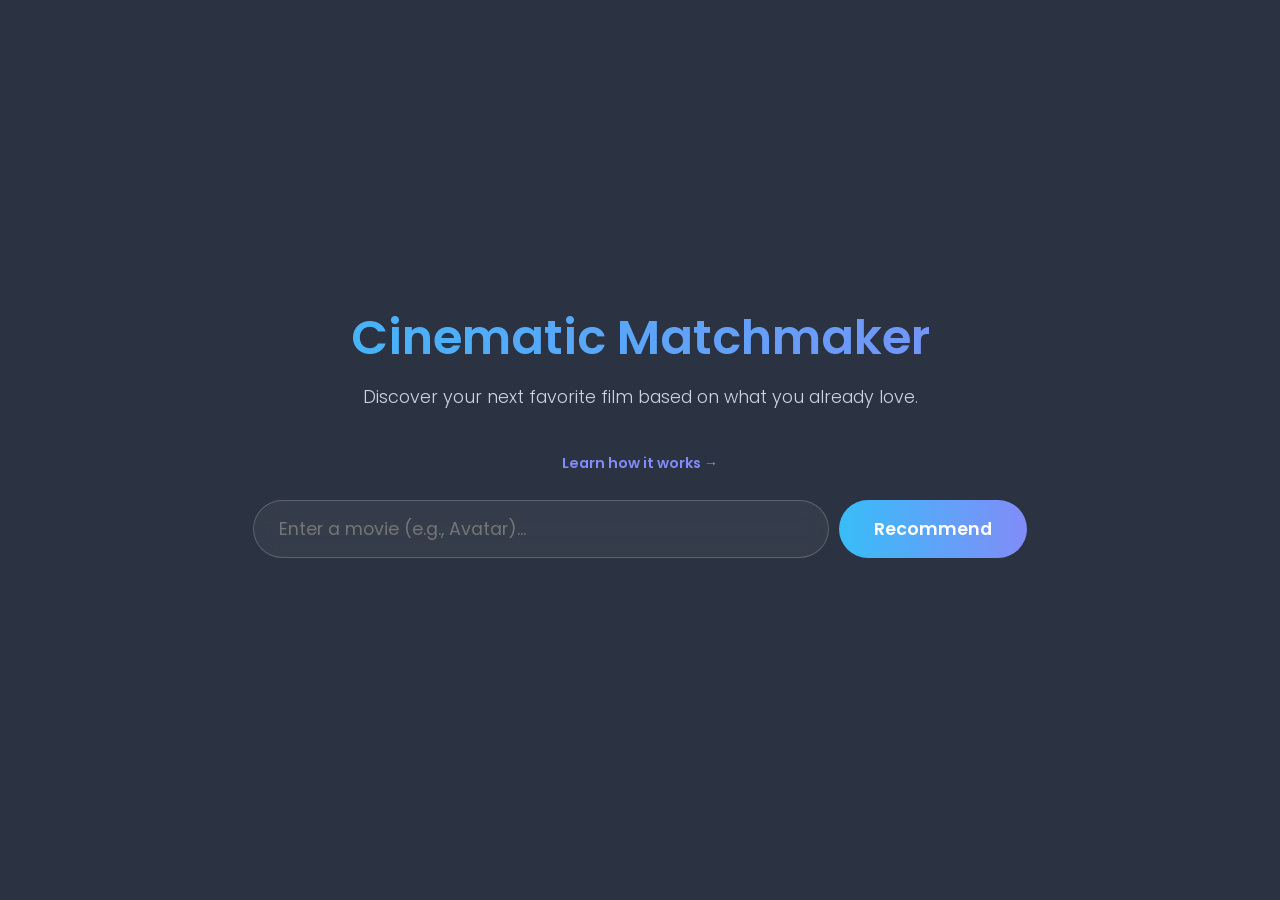
<file: index.html>
<!DOCTYPE html>
<html lang="en">
<head>
    <meta charset="UTF-8">
    <meta name="viewport" content="width=device-width, initial-scale=1.0">
    <title>Cinematic Matchmaker</title>
    <link href="https://fonts.googleapis.com/css2?family=Poppins:wght@300;400;600&display=swap" rel="stylesheet">
    <link rel="stylesheet" href="style.css">
</head>
<body>
    <div class="overlay"></div>
    <div class="container">
        <header>
            <h1>Cinematic Matchmaker</h1>
            <p>Discover your next favorite film based on what you already love.</p>
            <a href="how-it-works.html" style="color: #818cf8; text-decoration: none; font-size: 0.9rem; font-weight: 600;">Learn how it works &rarr;</a>
            <br><br>
        </header>
        <div class="search-wrapper">
            <input type="text" id="movie-input" placeholder="Enter a movie (e.g., Avatar)..." autocomplete="off">
            <button id="search-btn">Recommend</button>
        </div>

        <div id="status-message" class="hidden"></div>
        
        <div id="results-container" class="results-grid">
            
        </div>
    </div>

    <script src="script.js"></script>
</body>
</html>
</file>
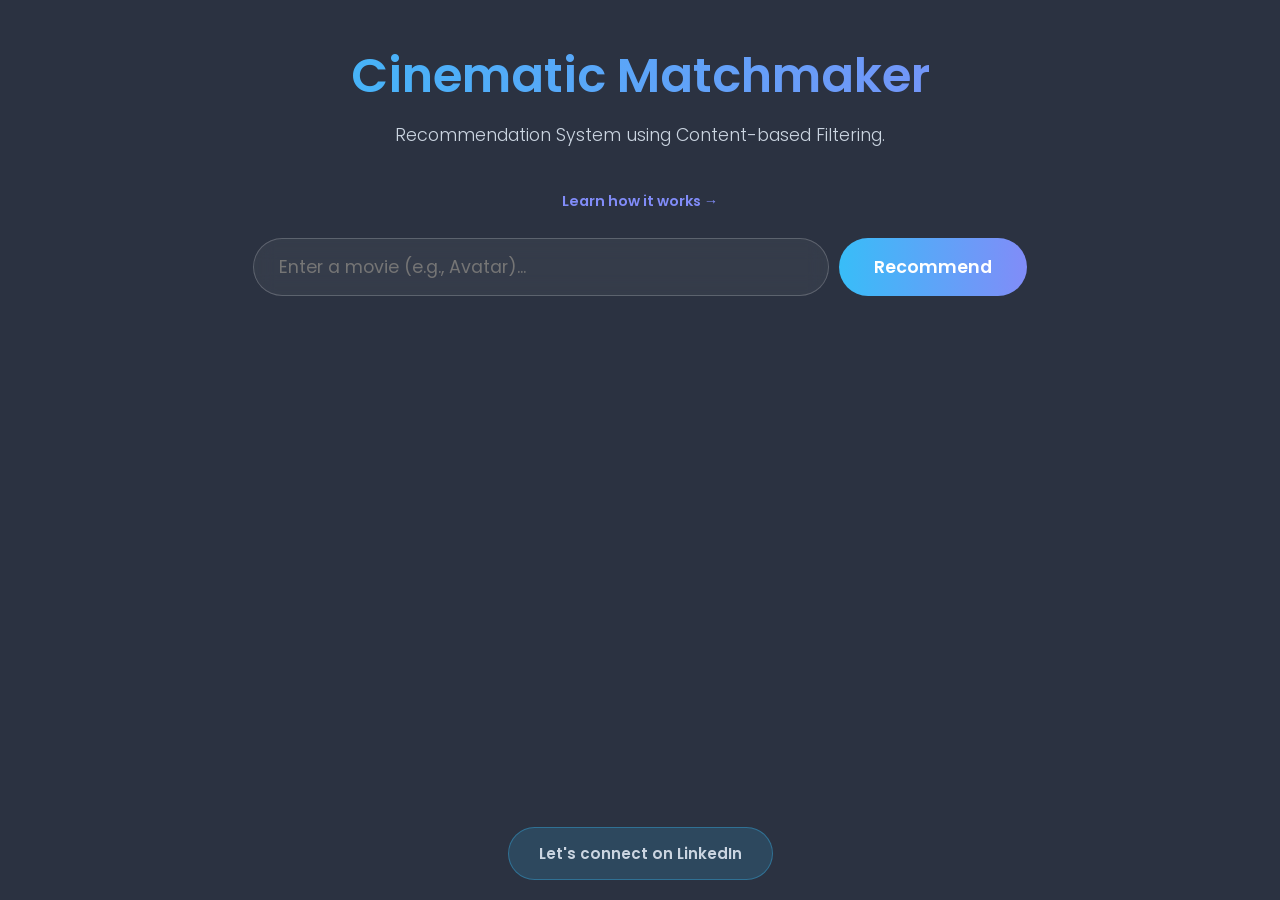
<file: frontend/index.html>
<!DOCTYPE html>
<html lang="en">
<head>
    <meta charset="UTF-8">
    <meta name="viewport" content="width=device-width, initial-scale=1.0">
    <title>Cinematic Matchmaker</title>
    <link href="https://fonts.googleapis.com/css2?family=Poppins:wght@300;400;600&display=swap" rel="stylesheet">
    <link rel="stylesheet" href="style.css">
</head>
<body>
    <div class="overlay"></div>
    <div class="container">
        <header>
            <h1>Cinematic Matchmaker</h1>
            <p>Recommendation System using Content-based Filtering.</p>
            <a href="how-it-works.html" style="color: #818cf8; text-decoration: none; font-size: 0.9rem; font-weight: 600;">Learn how it works &rarr;</a>
            <br><br>
        </header>
        <div class="search-wrapper">
            <input type="text" id="movie-input" placeholder="Enter a movie (e.g., Avatar)..." autocomplete="off">
            <button id="search-btn">Recommend</button>
        </div>

        <div id="status-message" class="hidden"></div>
        
        <div id="results-container" class="results-grid">
            
        </div>
    </div>

    <footer class="page-footer">
        <a class="linkedin-button" href="https://www.linkedin.com/in/muhammad-saud-281778317" target="_blank" rel="noopener noreferrer">Let's connect on LinkedIn</a>
    </footer>

    <script src="script.js"></script>
</body>
</html>
</file>
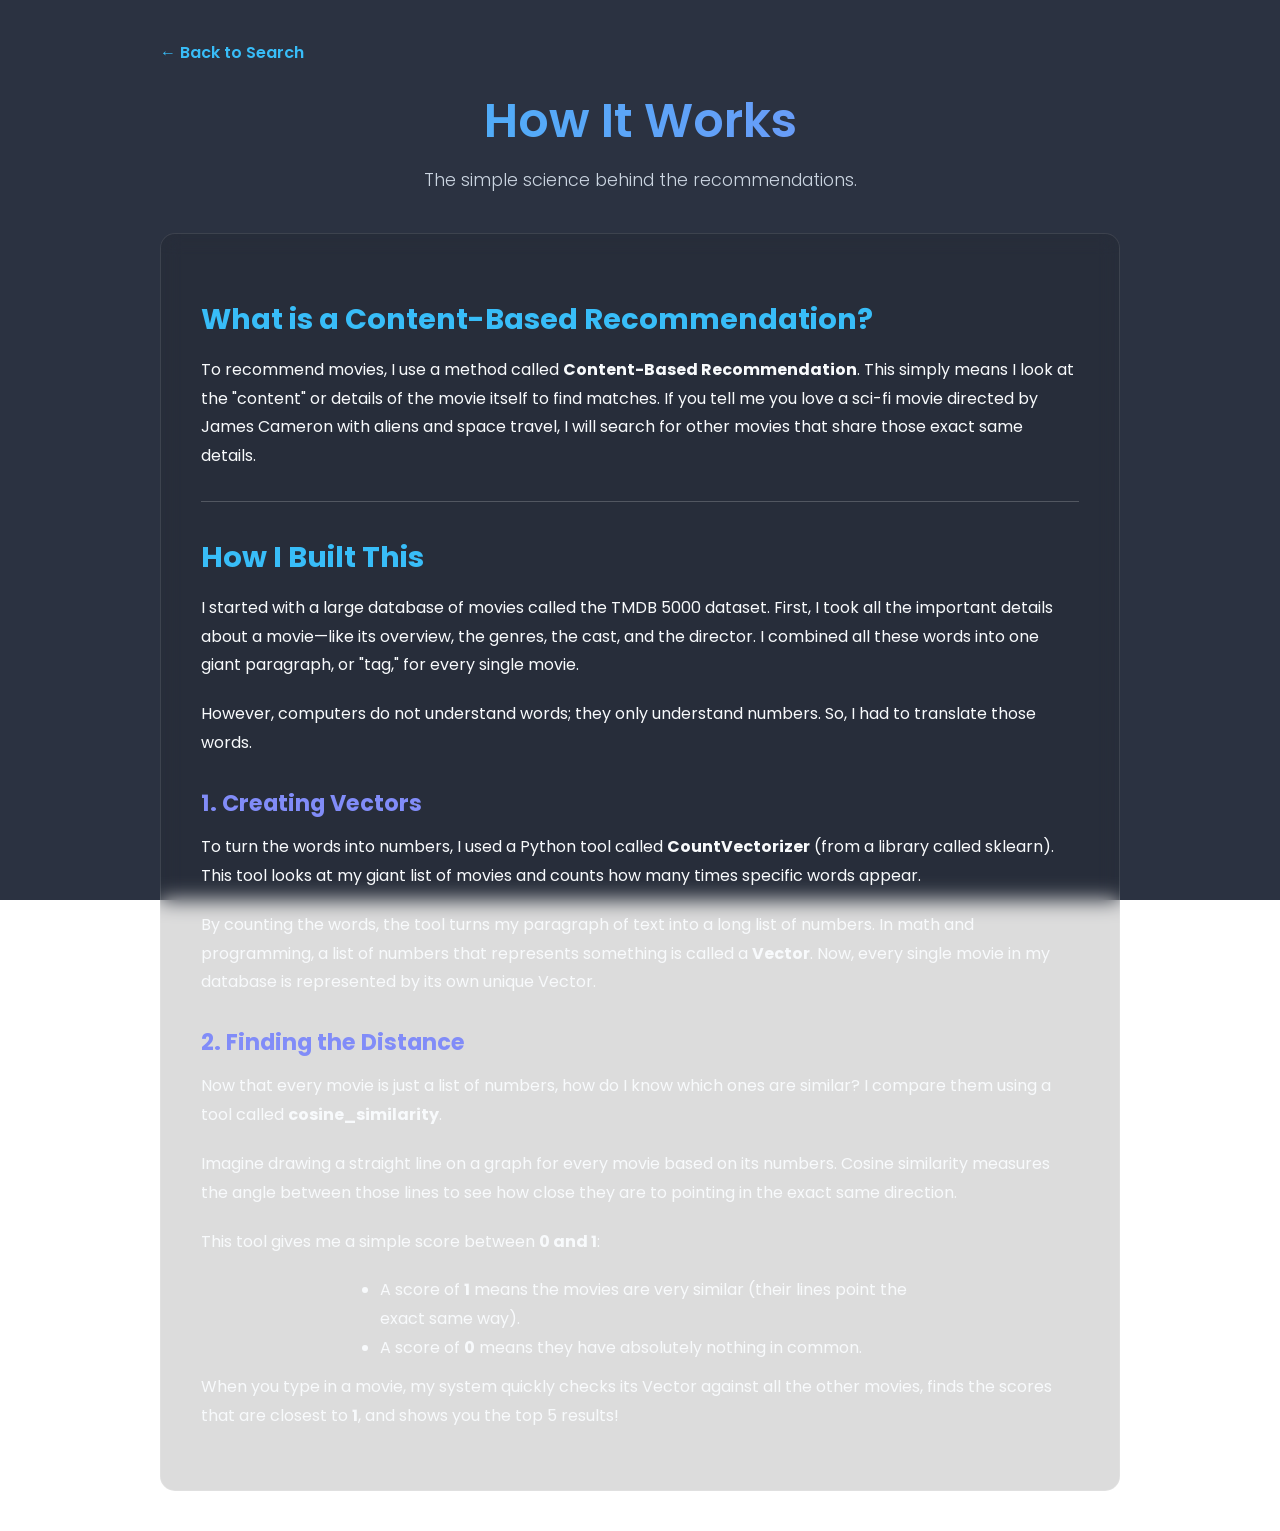
<file: how-it-works.html>
<!DOCTYPE html>
<html lang="en">
<head>
    <meta charset="UTF-8">
    <meta name="viewport" content="width=device-width, initial-scale=1.0">
    <title>How It Works - Cinematic Matchmaker</title>
    <link href="https://fonts.googleapis.com/css2?family=Poppins:wght@300;400;600&display=swap" rel="stylesheet">
    <link rel="stylesheet" href="style.css">
</head>
<body>
    <div class="overlay"></div>
    <div class="container text-page">
        
        <!-- Navigation to go back home -->
        <nav style="text-align: left; margin-bottom: 20px;">
            <a href="index.html" style="color: #38bdf8; text-decoration: none; font-weight: 600;">&larr; Back to Search</a>
        </nav>

        <header>
            <h1>How It Works</h1>
            <p>The simple science behind the recommendations.</p>
        </header>

        <div class="content-box">
            <h2>What is a Content-Based Recommendation?</h2>
            <p>
                To recommend movies, I use a method called <strong>Content-Based Recommendation</strong>. This simply means I look at the "content" or details of the movie itself to find matches. If you tell me you love a sci-fi movie directed by James Cameron with aliens and space travel, I will search for other movies that share those exact same details.
            </p>

            <hr>

            <h2>How I Built This</h2>
            <p>
                I started with a large database of movies called the TMDB 5000 dataset. First, I took all the important details about a movie—like its overview, the genres, the cast, and the director. I combined all these words into one giant paragraph, or "tag," for every single movie.
            </p>

            <p>
                However, computers do not understand words; they only understand numbers. So, I had to translate those words.
            </p>

            <h3>1. Creating Vectors</h3>
            <p>
                To turn the words into numbers, I used a Python tool called <strong>CountVectorizer</strong> (from a library called sklearn). This tool looks at my giant list of movies and counts how many times specific words appear. 
            </p>
            <p>
                By counting the words, the tool turns my paragraph of text into a long list of numbers. In math and programming, a list of numbers that represents something is called a <strong>Vector</strong>. Now, every single movie in my database is represented by its own unique Vector.
            </p>

            <h3>2. Finding the Distance</h3>
            <p>
                Now that every movie is just a list of numbers, how do I know which ones are similar? I compare them using a tool called <strong>cosine_similarity</strong>. 
            </p>
            <p>
                Imagine drawing a straight line on a graph for every movie based on its numbers. Cosine similarity measures the angle between those lines to see how close they are to pointing in the exact same direction. 
            </p>
            <p>
                This tool gives me a simple score between <strong>0 and 1</strong>:
            </p>
            <ul style="text-align: left; margin: 10px auto; max-width: 600px; padding-left: 40px;">
                <li>A score of <strong>1</strong> means the movies are very similar (their lines point the exact same way).</li>
                <li>A score of <strong>0</strong> means they have absolutely nothing in common.</li>
            </ul>

            <p>
                When you type in a movie, my system quickly checks its Vector against all the other movies, finds the scores that are closest to <strong>1</strong>, and shows you the top 5 results!
            </p>
        </div>
    </div>
</body>
</html>
</file>
<file: style.css>
* {
    margin: 0;
    padding: 0;
    box-sizing: border-box;
    font-family: 'Poppins', sans-serif;
}

body {
    background: url('https://images.unsplash.com/photo-1489599849927-2ee91cede3ba?q=80&w=2070&auto=format&fit=crop') no-repeat center center fixed;
    background-size: cover;
    color: #ffffff;
    min-height: 100vh;
    display: flex;
    justify-content: center;
    align-items: center;
}

/* Dark overlay to make text readable */
.overlay {
    position: fixed;
    top: 0;
    left: 0;
    width: 100%;
    height: 100%;
    background: rgba(7, 15, 32, 0.85);
    z-index: -1;
}

.container {
    width: 90%;
    max-width: 1000px;
    text-align: center;
    padding: 40px 20px;
}

header h1 {
    font-size: 3rem;
    font-weight: 600;
    margin-bottom: 10px;
    background: linear-gradient(90deg, #38bdf8, #818cf8);
    -webkit-background-clip: text;
    -webkit-text-fill-color: transparent;
}

header p {
    font-size: 1.1rem;
    font-weight: 300;
    color: #cbd5e1;
    margin-bottom: 40px;
}

.search-wrapper {
    display: flex;
    justify-content: center;
    gap: 10px;
    margin-bottom: 40px;
}

input {
    width: 60%;
    padding: 15px 25px;
    font-size: 1.1rem;
    border: 1px solid rgba(255, 255, 255, 0.2);
    border-radius: 50px;
    background: rgba(255, 255, 255, 0.05);
    color: white;
    backdrop-filter: blur(10px);
    outline: none;
    transition: all 0.3s ease;
}

input:focus {
    border-color: #38bdf8;
    background: rgba(255, 255, 255, 0.1);
}

button {
    padding: 15px 35px;
    font-size: 1.1rem;
    font-weight: 600;
    border: none;
    border-radius: 50px;
    background: linear-gradient(90deg, #38bdf8, #818cf8);
    color: white;
    cursor: pointer;
    transition: transform 0.2s, box-shadow 0.2s;
}

button:hover {
    transform: translateY(-2px);
    box-shadow: 0 10px 20px rgba(56, 189, 248, 0.4);
}

.hidden {
    display: none;
}

#status-message {
    font-size: 1.2rem;
    margin-bottom: 20px;
    color: #94a3b8;
}

.results-grid {
    display: grid;
    grid-template-columns: repeat(auto-fit, minmax(180px, 1fr));
    gap: 20px;
    margin-top: 20px;
}

.movie-card {
    background: rgba(255, 255, 255, 0.05);
    border: 1px solid rgba(255, 255, 255, 0.1);
    backdrop-filter: blur(10px);
    border-radius: 15px;
    padding: 15px;
    transition: transform 0.3s ease, background 0.3s ease;
    display: flex;
    flex-direction: column; 
    align-items: center;
    justify-content: flex-start;
    gap: 15px;
}

.movie-card:hover {
    transform: translateY(-5px);
    background: rgba(255, 255, 255, 0.1);
    border-color: rgba(56, 189, 248, 0.5);
}

.movie-poster {
    width: 100%;
    border-radius: 10px;
    box-shadow: 0 4px 10px rgba(0, 0, 0, 0.3);
    object-fit: cover;
}

.movie-title {
    font-size: 1.1rem;
    font-weight: 600;
    color: #f8fafc;
    text-align: center;
}


.content-box {
    background: rgba(26, 25, 25, 0.148);
    border: 1px solid rgba(255, 255, 255, 0.1);
    backdrop-filter: blur(10px);
    border-radius: 15px;
    padding: 40px;
    text-align: left;
    color: #f8fafc;
    line-height: 1.8;
}

.content-box h2 {
    color: #38bdf8;
    margin-top: 20px;
    margin-bottom: 10px;
    font-size: 1.8rem;
}

.content-box h3 {
    color: #818cf8;
    margin-top: 25px;
    margin-bottom: 10px;
    font-size: 1.4rem;
}

.content-box p {
    margin-bottom: 20px;
}

.content-box hr {
    border: 0;
    height: 1px;
    background: rgba(255, 255, 255, 0.2);
    margin: 30px 0;
}
</file>
<file: frontend/style.css>
* {
    margin: 0;
    padding: 0;
    box-sizing: border-box;
    font-family: 'Poppins', sans-serif;
}

body {
    background: url('https://images.unsplash.com/photo-1489599849927-2ee91cede3ba?q=80&w=2070&auto=format&fit=crop') no-repeat center center fixed;
    background-size: cover;
    color: #ffffff;
    min-height: 100vh;
    display: flex;
    flex-direction: column;
    align-items: center;
}

.container {
    width: 90%;
    max-width: 1000px;
    text-align: center;
    padding: 40px 20px;
    flex: 1;
    margin: 0 auto;
}

/* Dark overlay to make text readable */
.overlay {
    position: fixed;
    top: 0;
    left: 0;
    width: 100%;
    height: 100%;
    background: rgba(7, 15, 32, 0.85);
    z-index: -1;
}

.container {
    width: 90%;
    max-width: 1000px;
    text-align: center;
    padding: 40px 20px;
}

header h1 {
    font-size: 3rem;
    font-weight: 600;
    margin-bottom: 10px;
    background: linear-gradient(90deg, #38bdf8, #818cf8);
    -webkit-background-clip: text;
    -webkit-text-fill-color: transparent;
}

header p {
    font-size: 1.1rem;
    font-weight: 300;
    color: #cbd5e1;
    margin-bottom: 40px;
}

.search-wrapper {
    display: flex;
    justify-content: center;
    gap: 10px;
    margin-bottom: 40px;
}

input {
    width: 60%;
    padding: 15px 25px;
    font-size: 1.1rem;
    border: 1px solid rgba(255, 255, 255, 0.2);
    border-radius: 50px;
    background: rgba(255, 255, 255, 0.05);
    color: white;
    backdrop-filter: blur(10px);
    outline: none;
    transition: all 0.3s ease;
}

input:focus {
    border-color: #38bdf8;
    background: rgba(255, 255, 255, 0.1);
}

button {
    padding: 15px 35px;
    font-size: 1.1rem;
    font-weight: 600;
    border: none;
    border-radius: 50px;
    background: linear-gradient(90deg, #38bdf8, #818cf8);
    color: white;
    cursor: pointer;
    transition: transform 0.2s, box-shadow 0.2s;
}

button:hover {
    transform: translateY(-2px);
    box-shadow: 0 10px 20px rgba(56, 189, 248, 0.4);
}

.hidden {
    display: none;
}

#status-message {
    font-size: 1.2rem;
    margin-bottom: 20px;
    color: #94a3b8;
}

.results-grid {
    display: grid;
    grid-template-columns: repeat(auto-fit, minmax(180px, 1fr));
    gap: 20px;
    margin-top: 20px;
}

.movie-card {
    background: rgba(255, 255, 255, 0.05);
    border: 1px solid rgba(255, 255, 255, 0.1);
    backdrop-filter: blur(10px);
    border-radius: 15px;
    padding: 15px;
    transition: transform 0.3s ease, background 0.3s ease;
    display: flex;
    flex-direction: column; 
    align-items: center;
    justify-content: flex-start;
    gap: 15px;
}

.movie-card:hover {
    transform: translateY(-5px);
    background: rgba(255, 255, 255, 0.1);
    border-color: rgba(56, 189, 248, 0.5);
}

.page-footer {
    margin-top: auto;
    padding: 20px 0;
    width: 100%;
    display: flex;
    justify-content: center;
    align-items: center;
}

.linkedin-button {
    display: inline-flex;
    align-items: center;
    justify-content: center;
    padding: 14px 30px;
    border-radius: 999px;
    background: rgba(56, 189, 248, 0.16);
    border: 1px solid rgba(56, 189, 248, 0.35);
    color: #cbd5e1;
    font-size: 0.95rem;
    font-weight: 600;
    text-decoration: none;
    transition: transform 0.2s ease, background 0.2s ease, color 0.2s ease;
}

.linkedin-button:hover {
    background: rgba(56, 189, 248, 0.3);
    color: #ffffff;
    transform: translateY(-2px);
}

.movie-poster {
    width: 100%;
    border-radius: 10px;
    box-shadow: 0 4px 10px rgba(0, 0, 0, 0.3);
    object-fit: cover;
}

.movie-title {
    font-size: 1.1rem;
    font-weight: 600;
    color: #f8fafc;
    text-align: center;
}


.content-box {
    background: rgba(26, 25, 25, 0.148);
    border: 1px solid rgba(255, 255, 255, 0.1);
    backdrop-filter: blur(10px);
    border-radius: 15px;
    padding: 40px;
    text-align: left;
    color: #f8fafc;
    line-height: 1.8;
}

.content-box h2 {
    color: #38bdf8;
    margin-top: 20px;
    margin-bottom: 10px;
    font-size: 1.8rem;
}

.content-box h3 {
    color: #818cf8;
    margin-top: 25px;
    margin-bottom: 10px;
    font-size: 1.4rem;
}

.content-box p {
    margin-bottom: 20px;
}

.content-box hr {
    border: 0;
    height: 1px;
    background: rgba(255, 255, 255, 0.2);
    margin: 30px 0;
}
</file>
